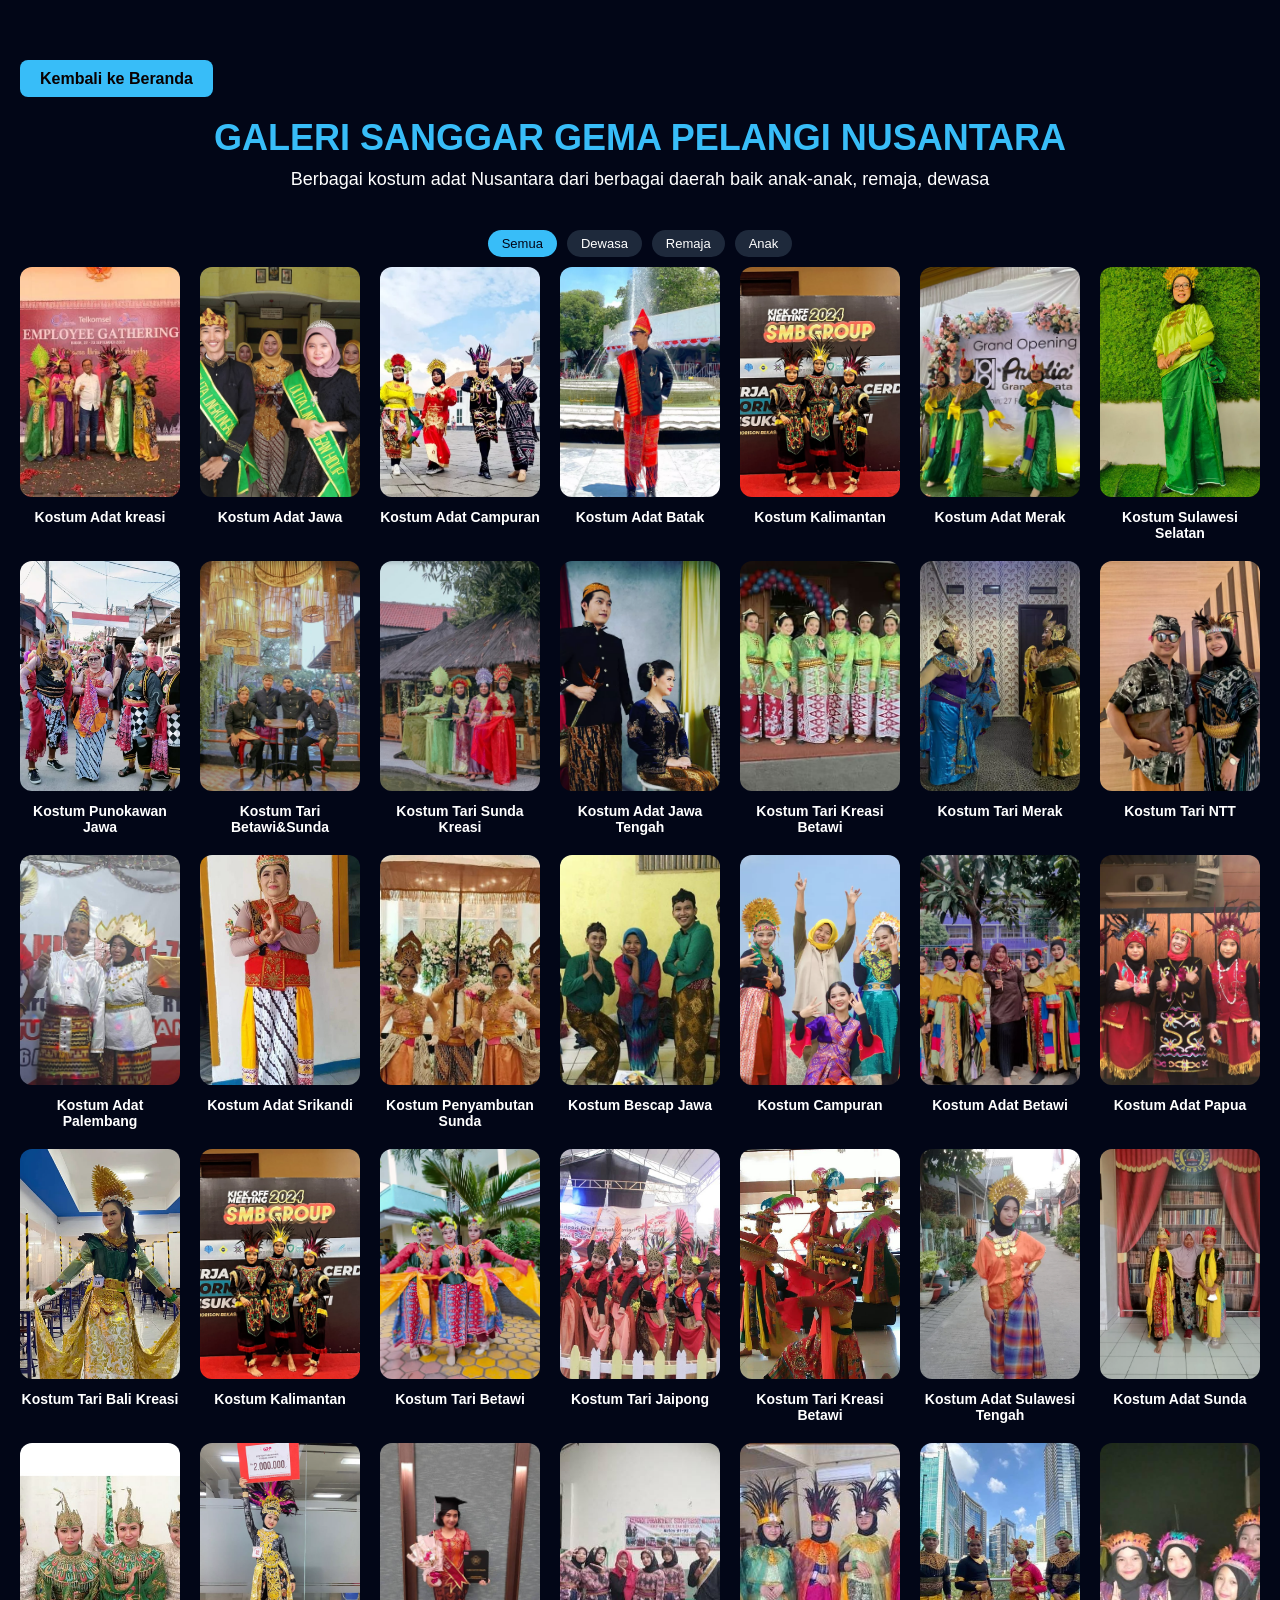
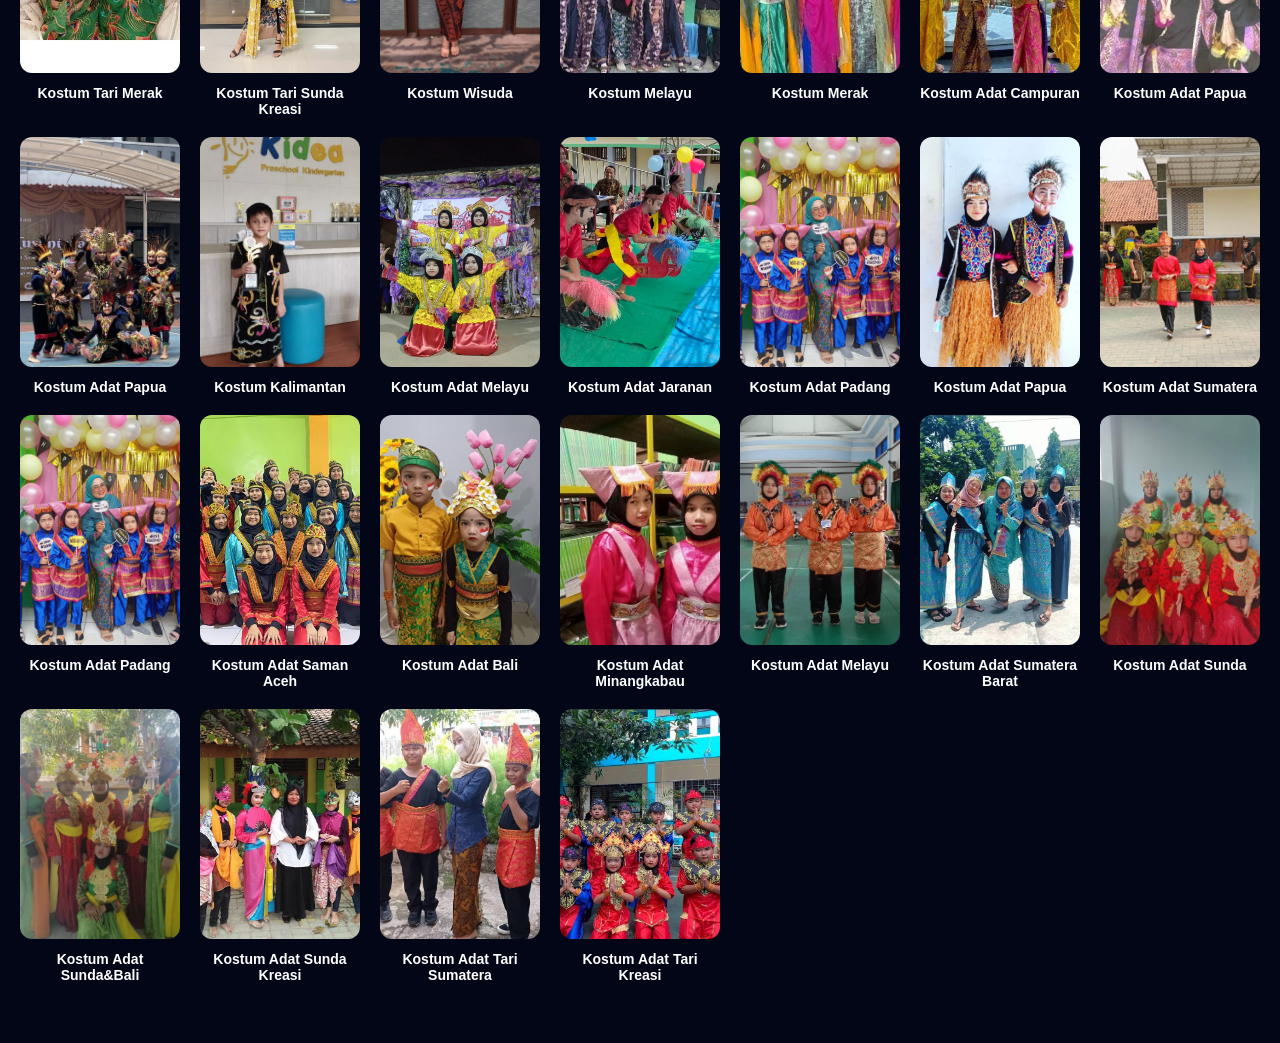
<file: KoleksiKostum/galeri.html>
<!DOCTYPE html>
<html lang="id">
<head>
<meta charset="UTF-8">
<meta name="viewport" content="width=device-width, initial-scale=1.0">
<title>Galeri Sanggar Gema Pelangi Nusantara</title>
<link rel="stylesheet" href="galeri.css">
</head>
<body>

<section id="galeri" class="galeri-section">
 <a href="../index.html" class="btn-back">
  <span class="icon"></span> Kembali ke Beranda
</a>
  
  <h1 class="galeri-title">Galeri Sanggar Gema Pelangi Nusantara</h1>
  <p class="galeri-subtitle">Berbagai kostum adat Nusantara dari berbagai daerah baik anak-anak, remaja, dewasa</p>

  <!-- FILTER -->
  <div class="galeri-tabs">
    <span class="tab active" data-filter="all">Semua</span>
    <span class="tab" data-filter="dewasa">Dewasa</span>
    <span class="tab" data-filter="remaja">Remaja</span>
    <span class="tab" data-filter="anak">Anak</span>
  </div>

  <!-- GALERI VERTIKAL -->
  <div class="galeri-container">

<!------------------- Dewasa ---------------->
    <div class="galeri-card"  data-category="dewasa">
      <img src="img/Acara Gathering.jpeg" alt="Kostum Dewasa 1">
      <p class="galeri-caption">Kostum Adat kreasi</p>
    </div>
    <div class="galeri-card"  data-category="dewasa">
      <img src="img/Duta lingkungan hidup (1).jpg" alt="Kostum Dewasa 1">
      <p class="galeri-caption">Kostum Adat Jawa</p>
    </div>
    <div class="galeri-card"  data-category="dewasa">
      <img src="img/Kostum Betawi,Sumatra,Dayak,NTT.jpg" alt="Kostum Dewasa 1">
      <p class="galeri-caption">Kostum Adat Campuran</p>
    </div>
     <div class="galeri-card"  data-category="dewasa">
      <img src="img/Kostum Batak.jpg" alt="Kostum Dewasa 1">
      <p class="galeri-caption">Kostum Adat Batak</p>
    </div>
    <div class="galeri-card" data-category="dewasa">
      <img src="img/Kostum kalimantan (2).jpg" alt="Kostum Dewasa 1">
      <p class="galeri-caption">Kostum Kalimantan</p>
    </div>
    <div class="galeri-card" data-category="dewasa">
      <img src="img/Kostum Merak Sunda.jpg" alt="Kostum Dewasa 1">
      <p class="galeri-caption">Kostum Adat Merak</p>
    </div>
        <div class="galeri-card" data-category="dewasa">
      <img src="img/Kostum Sulawesi Selatan.jpg" alt="Kostum Dewasa 1">
      <p class="galeri-caption">Kostum Sulawesi Selatan</p>
    </div>
    <div class="galeri-card" data-category="dewasa">
      <img src="img/Kostum Punokawan Jawa.jpg" alt="Kostum Dewasa 1">
      <p class="galeri-caption">Kostum Punokawan Jawa</p>
    </div>
    <div class="galeri-card" data-category="dewasa">
      <img src="img/Kostum Tari Betawi&Sunda.jpeg" alt="Kostum Dewasa 1">
      <p class="galeri-caption">Kostum Tari Betawi&Sunda</p>
    </div>
    <div class="galeri-card" data-category="dewasa">
      <img src="img/Kostum Sunda Kreasi.jpeg" alt="Kostum Dewasa 1">
      <p class="galeri-caption">Kostum Tari Sunda Kreasi</p>
    </div>
    <div class="galeri-card" data-category="dewasa">
      <img src="img/Kostum Tari Jawa Tengah.jpg" alt="Kostum Dewasa 1">
      <p class="galeri-caption">Kostum Adat Jawa Tengah</p>
    </div>
    <div class="galeri-card" data-category="dewasa">
      <img src="img/Kostum Kreasi  Betawi 2.jpg" alt="Kostum Dewasa 1">
      <p class="galeri-caption">Kostum Tari Kreasi Betawi</p>
    </div>
    <div class="galeri-card" data-category="dewasa">
      <img src="img/Merak subal.jpg" alt="Kostum Dewasa 1">
      <p class="galeri-caption">Kostum Tari Merak</p>
    </div>
    <div class="galeri-card" data-category="dewasa">
      <img src="img/Kostum Tari NTT.jpg" alt="Kostum Dewasa 1">
      <p class="galeri-caption">Kostum Tari NTT</p>
    </div>
    <div class="galeri-card" data-category="dewasa">
      <img src="img/Palembang.jpeg" alt="Kostum Dewasa 1">
      <p class="galeri-caption">Kostum Adat Palembang</p>
    </div>
    <div class="galeri-card" data-category="dewasa">
      <img src="img/Srikandi.jpeg" alt="Kostum Dewasa 1">
      <p class="galeri-caption">Kostum Adat Srikandi</p>
    </div>
<!-------------- Remaja ---------------> 
    <div class="galeri-card" data-category="remaja">
      <img src="img/Kostum Penyambutan Sunda.jpg" alt="Kostum Remaja 1">
      <p class="galeri-caption">Kostum Penyambutan Sunda</p>
    </div>
    <div class="galeri-card" data-category="remaja">
      <img src="img/Kostum Bescap Jawa.jpg" alt="Kostum Remaja 1">
      <p class="galeri-caption">Kostum Bescap Jawa</p>
    </div>
    <div class="galeri-card" data-category="remaja">
      <img src="img/Kostum Event.jpg" alt="Kostum Remaja 1">
      <p class="galeri-caption">Kostum Campuran</p>
    </div>
    <div class="galeri-card" data-category="remaja">
      <img src="img/Kostum Kelas.jpg" alt="Kostum Remaja 1">
      <p class="galeri-caption">Kostum Adat Betawi </p>
    </div>
    <div class="galeri-card" data-category="remaja">
      <img src="img/Kostum Papua.jpg" alt="Kostum Remaja 1">
      <p class="galeri-caption">Kostum Adat Papua</p>
    </div>
     <div class="galeri-card" data-category="remaja">
      <img src="img/Kostum Tari Bali Kreasi.jpg" alt="Kostum Remaja 1">
      <p class="galeri-caption">Kostum Tari Bali Kreasi</p>
    </div>
    <div class="galeri-card" data-category="remaja">
      <img src="img/Kostum kalimantan (2).jpg" alt="Kostum Remaja 1">
      <p class="galeri-caption">Kostum Kalimantan</p>
    </div> 
    <div class="galeri-card" data-category="remaja">
      <img src="img/Kostum Tari Betawi.jpg" alt="Kostum Remaja 1">
      <p class="galeri-caption">Kostum Tari Betawi</p>
    </div>
    <div class="galeri-card" data-category="remaja">
      <img src="img/Kostum Tari Jaipong.jpg" alt="Kostum Remaja 1">
      <p class="galeri-caption">Kostum Tari Jaipong</p>
    </div>
    <div class="galeri-card" data-category="remaja">
      <img src="img/Kostum Tari betawi (2).jpg" alt="Kostum Remaja 1">
      <p class="galeri-caption">Kostum Tari Kreasi  Betawi</p>
    </div>
    <div class="galeri-card" data-category="remaja">
      <img src="img/Kostum Sulawesi.jpg" alt="Kostum Remaja 1">
      <p class="galeri-caption">Kostum Adat Sulawesi Tengah</p>
    </div>
    <div class="galeri-card" data-category="remaja">
      <img src="img/Kostum Tari Kreasi Sunda.jpg" alt="Kostum Remaja 1">
      <p class="galeri-caption">Kostum Adat Sunda</p>
    </div>
    <div class="galeri-card" data-category="remaja">
      <img src="img/Kostum Merak (2).jpg" alt="Kostum Remaja 1">
      <p class="galeri-caption">Kostum Tari Merak</p>
    </div> 
    <div class="galeri-card" data-category="remaja">
      <img src="img/Kostum Tari Sunda Kreasi.jpg" alt="Kostum Remaja 1">
      <p class="galeri-caption">Kostum Tari Sunda Kreasi</p>
    </div>
    <div class="galeri-card" data-category="remaja">
      <img src="img/Kostum wisuda.jpeg" alt="Kostum Remaja 1">
      <p class="galeri-caption">Kostum Wisuda</p>
    </div> 
    <div class="galeri-card" data-category="remaja">
      <img src="img/Melayu.jpeg" alt="Kostum Remaja 1">
      <p class="galeri-caption">Kostum Melayu</p>
    </div>
    <div class="galeri-card" data-category="remaja">
      <img src="img/Merak.jpeg" alt="Kostum Remaja 1">
      <p class="galeri-caption">Kostum Merak</p>
    </div>
    <div class="galeri-card" data-category="remaja">
      <img src="img/Nusantara Internasional.jpeg" alt="Kostum Remaja 1">
      <p class="galeri-caption">Kostum Adat Campuran</p>
    </div>
    <div class="galeri-card" data-category="remaja">
      <img src="img/Kostum Adat Papua.jpeg" alt="Kostum Remaja 1">
      <p class="galeri-caption">Kostum Adat Papua</p>
    </div>
    <div class="galeri-card" data-category="remaja">
      <img src="img/Papua (2).jpeg" alt="Kostum Remaja 1">
      <p class="galeri-caption">Kostum Adat Papua</p>
    </div>         
<!---------------- Anak -----------------> 
    <div class="galeri-card" data-category="anak">
      <img src="img/Kostum Kalimantan (3).jpg" alt="Kostum Anak 1">
      <p class="galeri-caption">Kostum Kalimantan</p>
    </div>
    <div class="galeri-card" data-category="anak">
      <img src="img/Kostum Melayu (2).jpg" alt="Kostum Anak 1">
      <p class="galeri-caption">Kostum Adat Melayu</p>
    </div>
    <div class="galeri-card" data-category="anak">
      <img src="img/Kostum jaranan.jpg" alt="Kostum Anak 1">
      <p class="galeri-caption">Kostum Adat Jaranan</p>
    </div>
    <div class="galeri-card" data-category="anak">
      <img src="img/Kostum Padang.jpg" alt="Kostum Anak 1">
      <p class="galeri-caption">Kostum Adat Padang</p>
    </div>
    <div class="galeri-card" data-category="anak">
      <img src="img/Kostum Papua (2).jpg" alt="Kostum Anak 1">
      <p class="galeri-caption">Kostum Adat Papua</p>
    </div>
    <div class="galeri-card"data-category="anak">
      <img src="img/Kostum Sumatera.jpg" alt="Kostum Anak 1">
      <p class="galeri-caption">Kostum Adat Sumatera</p>
    </div>
    <div class="galeri-card"data-category="anak">
      <img src="img/Kostum Padang.jpg" alt="Kostum Anak 1">
      <p class="galeri-caption">Kostum Adat Padang</p>
    </div>
    <div class="galeri-card"data-category="anak">
      <img src="img/Kostum Tari Saman Aceh.jpg" alt="Kostum Anak 1">
      <p class="galeri-caption">Kostum Adat Saman Aceh</p>
    </div>
    <div class="galeri-card"data-category="anak">
      <img src="img/Kostum Tari Bali Anak Anak.jpg" alt="Kostum Anak 1">
      <p class="galeri-caption">Kostum Adat Bali</p>
    </div>
    <div class="galeri-card"data-category="anak">
      <img src="img/Minangkabau.jpeg" alt="Kostum Anak 1">
      <p class="galeri-caption">Kostum Adat Minangkabau</p>
    </div>
    <div class="galeri-card"data-category="anak">
      <img src="img/Melayu (3).jpeg" alt="Kostum Anak 1">
      <p class="galeri-caption">Kostum Adat Melayu</p>
    </div>
    <div class="galeri-card"data-category="anak">
      <img src="img/Sumatera Barat.jpeg" alt="Kostum Anak 1">
      <p class="galeri-caption">Kostum Adat Sumatera Barat</p>
    </div>
    <div class="galeri-card"data-category="anak">
      <img src="img/Sunda (2).jpeg" alt="Kostum Anak 1">
      <p class="galeri-caption">Kostum Adat Sunda</p>
    </div>
    <div class="galeri-card"data-category="anak">
      <img src="img/Sunda bali (2).jpeg" alt="Kostum Anak 1">
      <p class="galeri-caption">Kostum Adat Sunda&Bali</p>
    </div>
    <div class="galeri-card"data-category="anak">
      <img src="img/Sunda kreasi.jpeg" alt="Kostum Anak 1">
      <p class="galeri-caption">Kostum Adat Sunda Kreasi</p>
    </div>
    <div class="galeri-card"data-category="anak">
      <img src="img/Tari Sumatera.jpeg" alt="Kostum Anak 1">
      <p class="galeri-caption">Kostum Adat Tari Sumatera</p>
    </div>
    <div class="galeri-card"data-category="anak">
      <img src="img/Tari Kreasi.jpeg" alt="Kostum Anak 1">
      <p class="galeri-caption">Kostum Adat Tari Kreasi</p>
    </div>
  </div>
</section>

<!-- POPUP -->
<div id="popup" class="popup">
  <span class="close">&times;</span>
  <img id="popup-img" class="popup-content">
  <p id="popup-caption"></p>
</div>

<script src="galeri.js"></script>
</body>
</html>
</file>
<file: KoleksiKostum/galeri.css>
/* ================= RESET ================= */
* { margin:0; padding:0; box-sizing:border-box; font-family:'Poppins',sans-serif; }
body, html { width:100%; height:100%; background-color:#020617; }

/* ================= HEAD BAR ================= */
.head-bar {
  width:100%;
  background:#000;
  padding:15px 20px;
  color:#FFD700;
  text-align:center;
  font-weight:700;
  font-size:18px;
  position:sticky;
  top:0;
  z-index:1000;
}
.btn-back {
  display: inline-flex;
  align-items: center;
  gap: 8px;
  padding: 10px 18px;
  background: #38bdf8;
  color: #000;
  font-weight: 600;
  text-decoration: none;
  border-radius: 8px;
  transition: all 0.3s ease;
}

/* icon */
.btn-back .icon {
  font-size: 18px;
  transition: transform 0.3s ease;
}

/* hover efek */
.btn-back:hover {
  background: #38bdf8;
}

.btn-back:hover .icon {
  transform: translateX(-5px); /* geser kiri */
}

/* ================= GALERI SECTION ================= */
.galeri-section {
  padding:60px 20px;
  width:100%;
}

/* Title & Subtitle */
.galeri-title {
  color:#38bdf8;
  font-size:36px;
  text-align:center;
  font-weight:700;
  margin-bottom:10px;
  text-transform:uppercase;
}
.galeri-subtitle {
  color:#fff;
  font-size:18px;
  text-align:center;
  margin-bottom:30px;
  max-width:700px;
  margin-left:auto;
  margin-right:auto;
}

/* Back Button */
.btn-back {
  display:inline-block;
  margin-bottom:20px;
  padding:8px 20px;
  background:#38bdf8;
  color:#090000;
  border-radius:8px;
  text-decoration:none;
  font-weight:600;
}
.btn-back:hover { background:#38bdf8; color:#000; }

/* ================= FILTER ================= */
.galeri-tabs {
  display: flex;
  gap: 10px;
  overflow-x: auto;      /* bikin bisa geser */
  white-space: nowrap;   /* paksa 1 baris */
  padding: 10px;
  justify-content: flex-start;
}

/* Hilangkan scrollbar biar bersih */
.galeri-tabs::-webkit-scrollbar {
  display: none;
}

/* TAB */
.galeri-tabs .tab {
  flex: 0 0 auto; /* penting biar gak turun */
  padding: 6px 14px;
  font-size: 13px;
  background: #1e293b;
  color: #fff;
  border-radius: 20px;
  cursor: pointer;
  transition: 0.3s;
}

/* ACTIVE */
.galeri-tabs .tab.active {
  background: #38bdf8;
  color: #020617;
}

/* ================= GALERI CARDS ================= */

.galeri-container {
  display: grid;
  grid-template-columns: repeat(auto-fill, minmax(160px, 1fr));
  gap: 20px;
  justify-items: center;
}

/* KARTU */
.galeri-card {
  text-align: center;
  cursor: pointer;
}
@media (min-width:769px) {
  .galeri-tabs {
    justify-content: center;
    overflow-x: visible;
  }
}

/* FOTO VERTIKAL (portrait) */
.galeri-card img {
  width: 160px;
  height: 230px; /* lebih tinggi = portrait */
  object-fit: cover;
  border-radius: 12px;
  transition: all 0.3s ease;
}

.galeri-card img:hover {
  transform: scale(1.05);
}

/* CAPTION */
.galeri-caption {
  margin-top: 8px;
  font-size: 14px;
  color: #ffffff;
  font-weight: 600;
}
@media(max-width:768px){
  .galeri-container {
    grid-template-columns: repeat(2, 1fr); /* 2 kolom di HP */
    gap: 15px;
  }

  .galeri-card img {
    width: 100%;
    height: 200px;
  }
}
/* ================= POPUP ================= */
.popup {
  display: none; /* hanya ini */
  position: fixed;
  top: 0; left: 0;
  width: 100%; height: 100%;
  background: rgba(0,0,0,0.9);
  z-index: 9999;

  align-items: center;
  justify-content: center;
  flex-direction: column;
}

/* saat aktif */
.popup.show {
  display: flex;
}

.popup-content {
  width: 80%;
  max-width: 500px;
  aspect-ratio: 1/1;
  object-fit: cover;
  border-radius: 12px;
  margin-bottom: 10px;
}

/* tombol X */
.popup .close {
  position: absolute;
  top: 20px;
  right: 30px;
  font-size: 40px; 
  font-weight: bold;
  color: #38bdf8;
  cursor: pointer;
  z-index: 10000;
}
</file>
